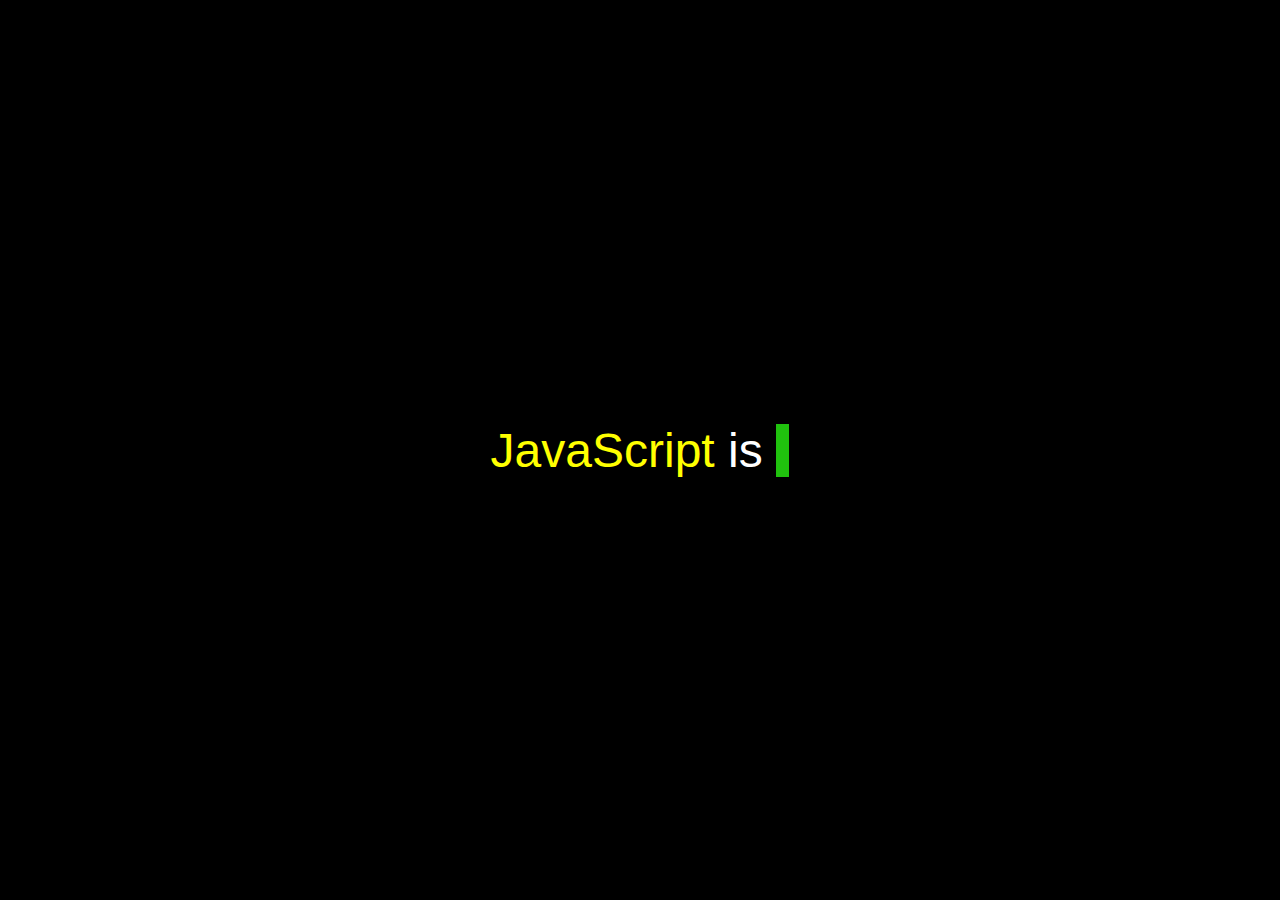
<file: AutoText/index.html>
<!DOCTYPE html>
<html lang="en">
<head>
    <meta charset="UTF-8">
    <meta http-equiv="X-UA-Compatible" content="IE-edge">
    <meta name="viewport" content="width=device-width, initial-scale=1.0">
    <link rel="stylesheet" href="../AutoText/style.css">
    <title>Document</title>
</head>
<body>
    <p>
        <span class="js">JavaScript</span> is <span class="typed-text"></span>
        <span class="cursor">&nbsp;</span>
    </p>

    <script src="../AutoText/script.js"></script>
</body>
</html>
</file>
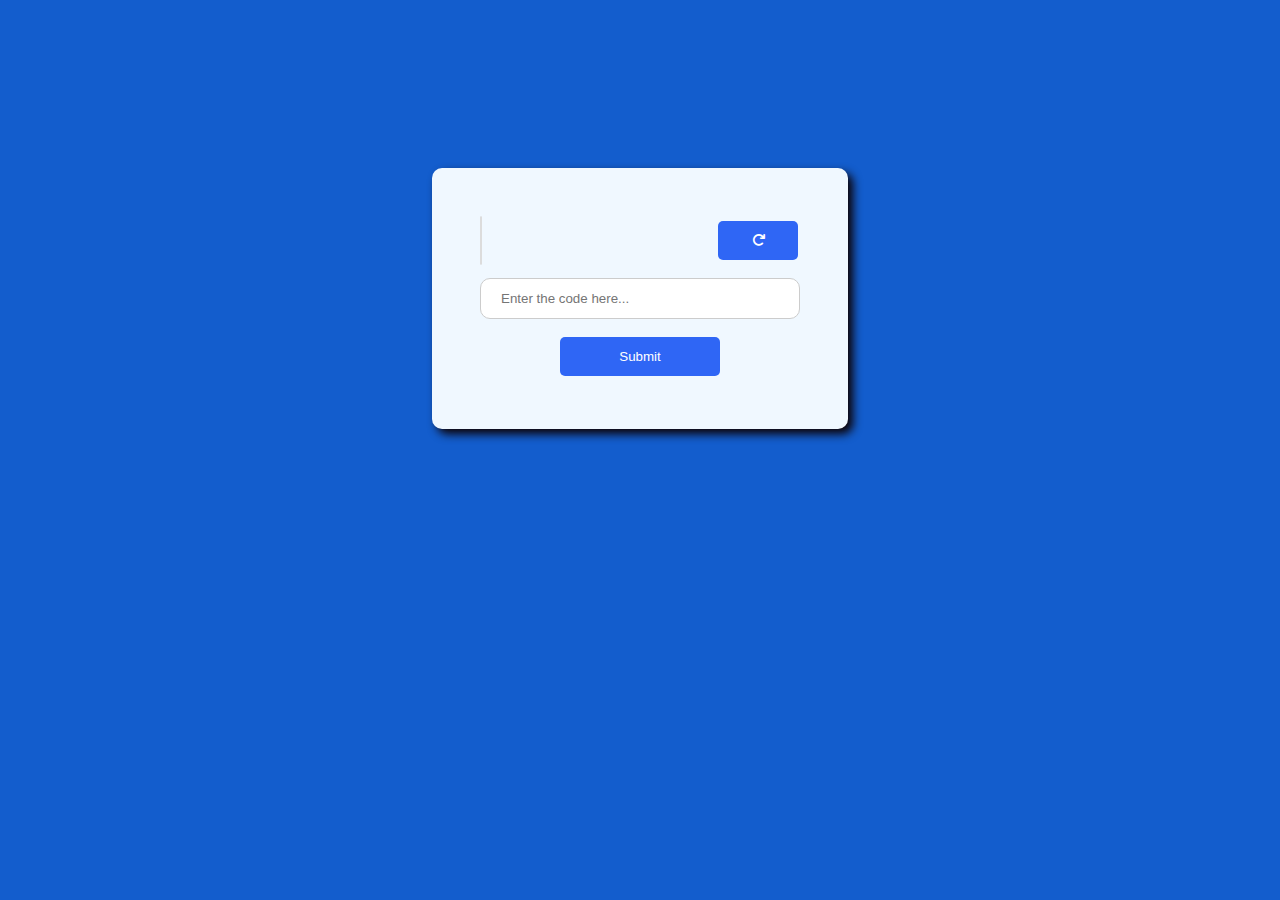
<file: Captcha/index.html>
<!DOCTYPE html>
<html lang="en">
<head>
    <meta charset="UTF-8">
    <meta http-equiv="X-UA-Compatible" content="IE-edge">
    <meta name="viewport" content="width=device-width, initial-scale=1.0">
    <link rel="stylesheet" href="https://cdnjs.cloudflare.com/ajax/libs/font-awesome/6.5.1/css/all.min.css">
    <link rel="stylesheet" href="../Captcha/style.css">
    <title>Captcha Generator</title>
</head>
<body>
    <div class="container">
        <div style="width: 100%; display: flex; justify-content: space-between;">
            <div id="captcha">
            </div>
            <button class="regenerateBtn" style="width: 5rem;" onclick="create()">
                <i class="fas fa-redo"></i>
            </button>
        </div>
        <input type="text" placeholder="Enter the code here..." id="captchaTextBox"/>
        <button onclick="validate()">Submit</button>
    </div>
    <script src="../Captcha/script.js"></script>
</body>
</html>
</file>
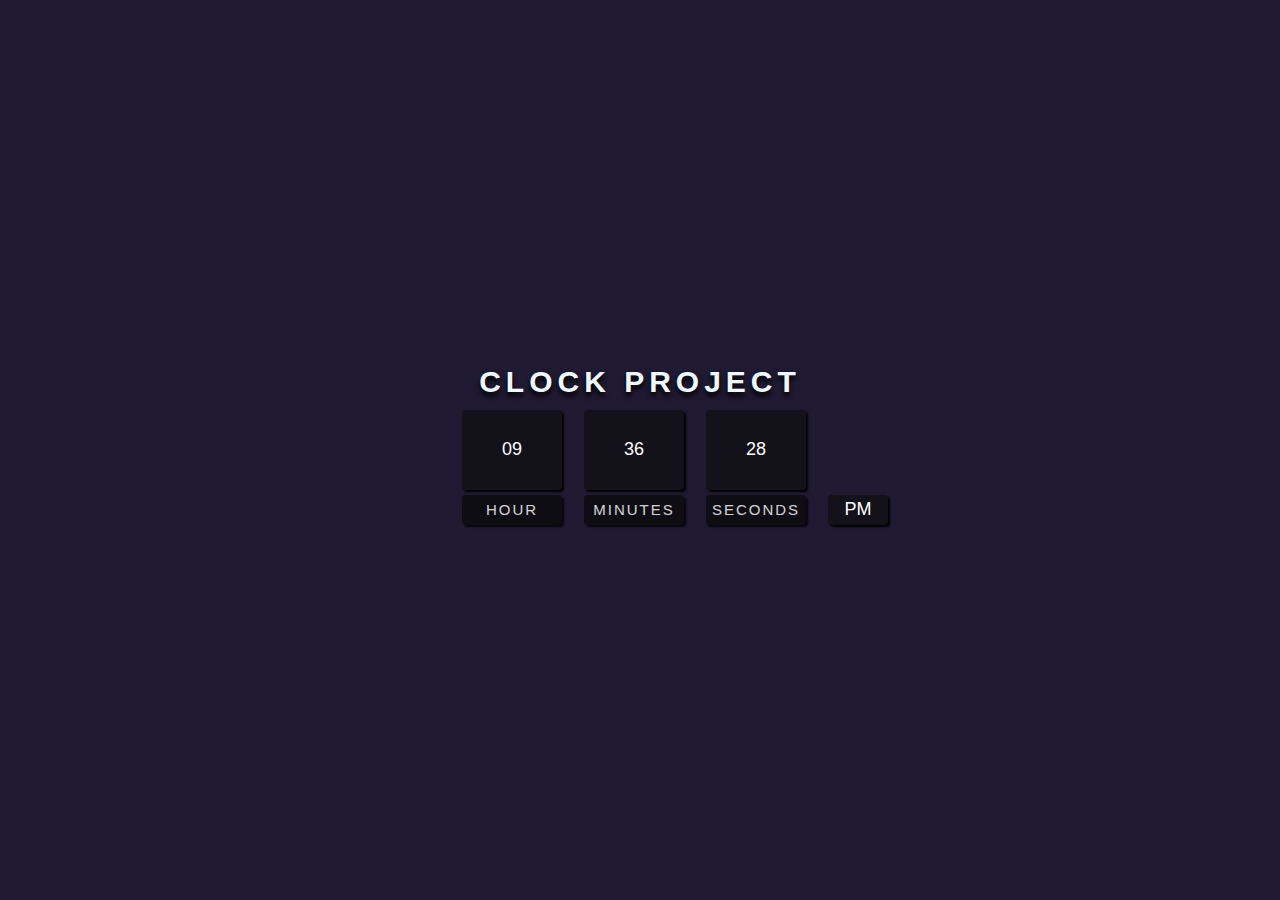
<file: Clock/index.html>
<!DOCTYPE html>
<html lang="en">
<head>
    <meta charset="UTF-8">
    <meta http-equiv="X-UA-Compatible" content="IE-edge">
    <meta name="viewport" content="width=device-width, initial-scale=1.0">
    <link rel="stylesheet" href="../Clock/style.css">
    <title>Horloge</title>
</head>
<body>
    <h2>Clock Project</h2>
    <div class="clock">
        <div>
            <span id="hour"></span>
            <span id="text">Hour</span>
        </div>

        <div>
            <span id="minute"></span>
            <span id="text">Minutes</span>
        </div>

        <div>
            <span id="second"></span>
            <span id="text">Seconds</span>
        </div>

        <div>
            <span id="pmam">AM</span>
        </div>
    </div>
    
    <script src="../Clock/script.js"></script>
</body>
</html>
</file>
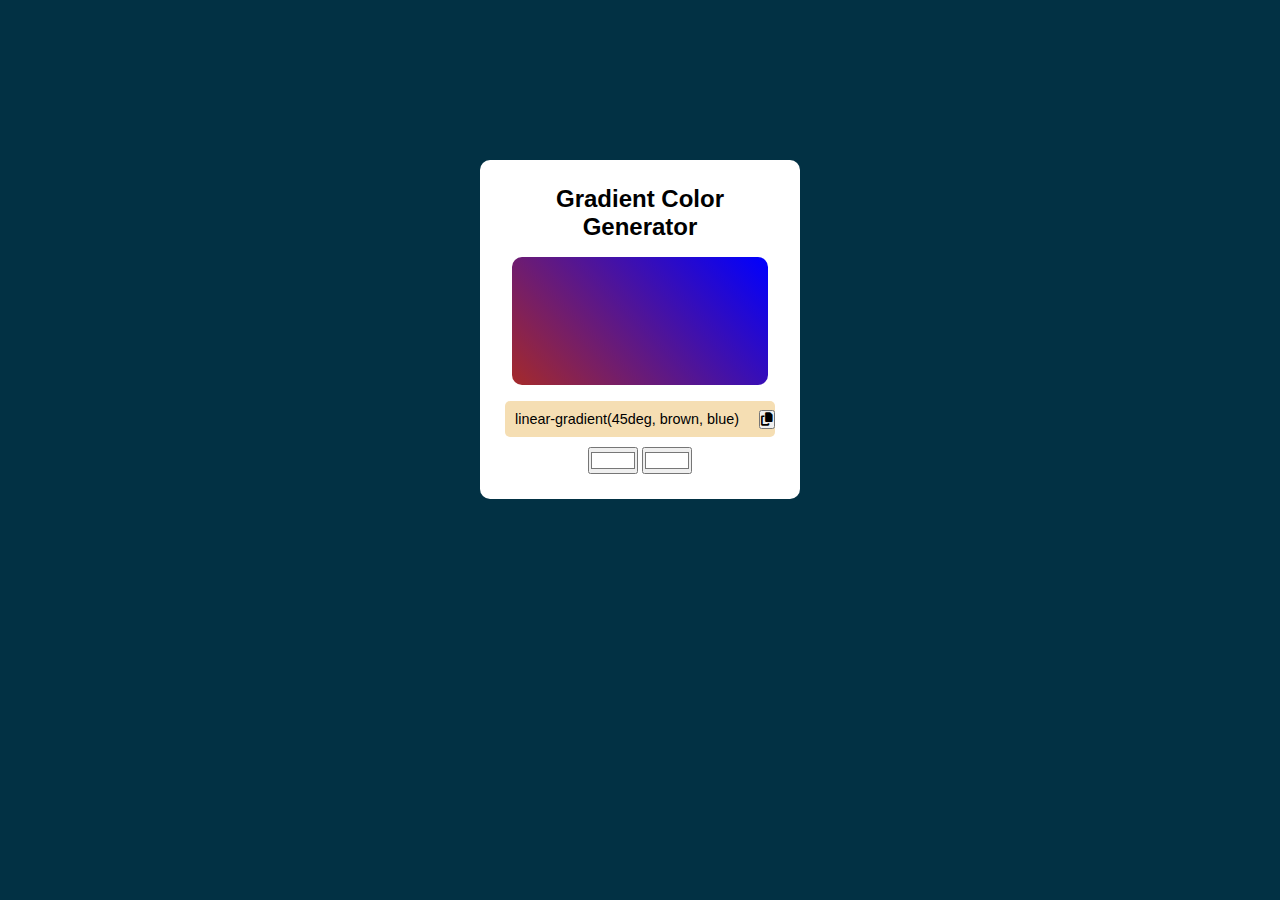
<file: Gradient-Color-Gen/index.html>
<!DOCTYPE html>
<html lang="en">
<head>
    <meta charset="UTF-8">
    <meta http-equiv="X-UA-Compatible" content="IE-edge">
    <meta name="viewport" content="width=device-width, initial-scale=1.0">
    <link rel="stylesheet" href="https://cdnjs.cloudflare.com/ajax/libs/font-awesome/6.5.1/css/all.min.css">
    <link rel="stylesheet" href="../Gradient-Color-Gen/style.css">
    <title>Gradient Color Generator</title>
</head>
<body>
    <div class="container">
        <h2 style="text-align: center;">Gradient Color Generator</h2>
        <div id="gradient-box"></div>
        <div class="copycode">
            <input type="text" id="color-code" value="linear-gradient(45deg, brown, blue)"/>
            <button title="click to copy" id="copybtn"><i class="fas fa-copy"></i></button>
        </div>
        <div>
            <input type="color" name="1color" id="1color" value="#ffffff">
            <input type="color" name="2color" id="2color" value="#ffffff">
        </div>
    </div>
    
    <script src="../Gradient-Color-Gen/script.js"></script>
</body>
</html>
</file>
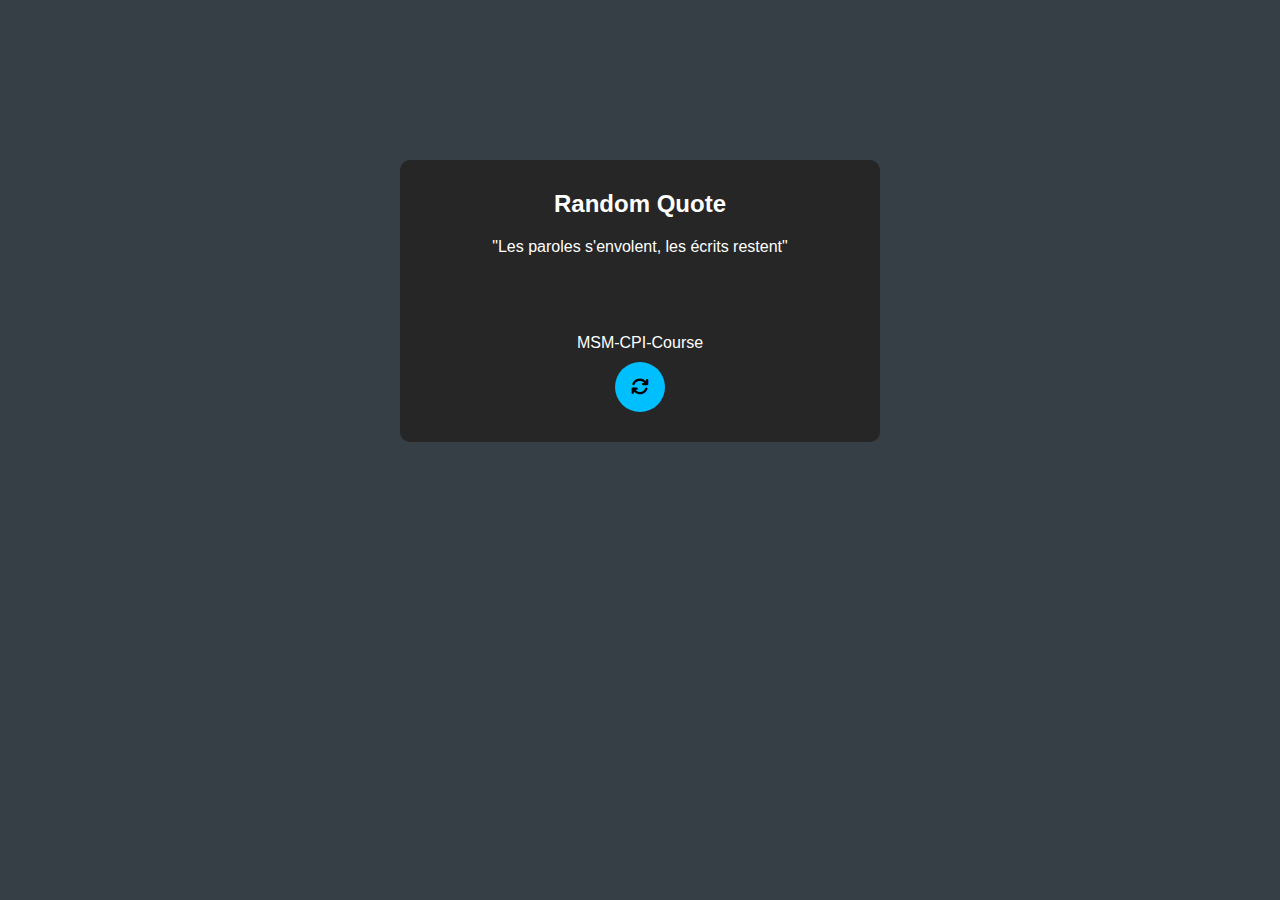
<file: Random-Quote-Gen/index.html>
<!DOCTYPE html>
<html lang="en">
<head>
    <meta charset="UTF-8">
    <meta http-equiv="X-UA-Compatible" content="IE-edge">
    <meta name="viewport" content="width=device-width, initial-scale=1.0">
    <link rel="stylesheet" href="https://cdnjs.cloudflare.com/ajax/libs/font-awesome/6.5.1/css/all.min.css">
    <link rel="stylesheet"  href="../Random-Quote-Gen/style.css">
    <title>Random-Quote-Generator</title>
</head>
<body>
    <div class="container">
        <h2>Random Quote</h2>
        <p id="quote">"Les paroles s'envolent, les écrits restent"</p>
        <p id="author">MSM-CPI-Course</p>

        <button onclick="generateQuote()" class="generateBtn"><i class="fas fa-sync"></i></button>
    </div>
    
    <script src="../Random-Quote-Gen/script.js"></script>
</body>
</html>
</file>
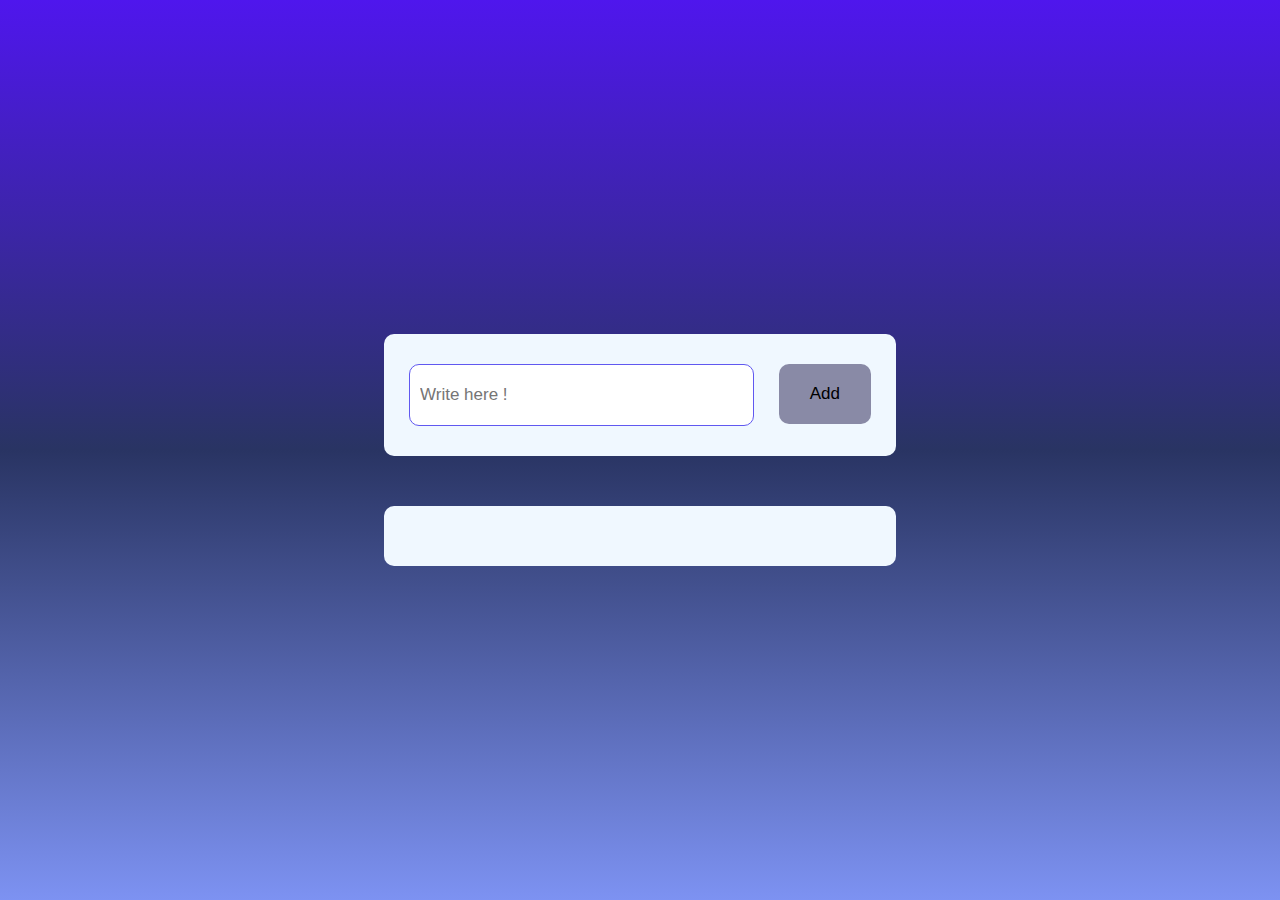
<file: ToDo-App/index.html>
<!DOCTYPE html>
<html lang="en">
<head>
    <meta charset="UTF-8">
    <meta http-equiv="X-UA-Compatible" content="IE-edge">
    <meta name="viewport" content="width=device-width, initial-scale=1.0">
    <link href='https://unpkg.com/boxicons@2.1.4/css/boxicons.min.css' rel='stylesheet'>
    <link rel="stylesheet" href="../ToDo-App/style.css">
    <title>ToDo App</title>
</head>
<body>
    <div class="box">
        <div class="newitem">
            <input type="text" placeholder="Write here !">
            <button class="click">Add</button>
        </div>
        <div id="tag"></div>
    </div>
    
    <script src="../ToDo-App/script.js"></script>
</body>
</html>
</file>
<file: AutoText/style.css>
*{
    padding: 0;
    margin: 0;
    box-sizing: border-box;
}

body{
    background-color: black;
    color: white;
    display: flex;
    justify-content: center;
    align-items: center;
    height: 100vh;
    font-family: 'Gill Sans', 'Gill Sans MT', Calibri, 'Trebuchet MS', sans-serif;
}

p{
    font-size: 3rem;
}

.js{
    color: yellow;
}

.typed-text{
    color: #20c20e;
}

.cursor{
    background: #20c20e;
}
</file>
<file: Captcha/style.css>
body{
    display: flex;
    align-items: center;
    justify-content: center;
    padding-top: 10rem;
    background-color: rgb(19, 93, 205);
}

.container{
    width: 20rem;
    background-color: aliceblue;
    border-radius: 10px;
    padding: 3rem;
    display: flex;
    justify-content: center;
    align-items: center;
    flex-direction: column;
    box-shadow: 5px 5px 10px rgb(14, 0, 1);
}

#captcha{
    border-radius: 5px;
    border: 1px solid gainsboro;
    display: flex;
    align-items: center;
    justify-content: center;
}

input{
    padding: 12px 20px;
    display: inline-block;
    border: 1px solid #ccc;
    border-radius: 10px;
    box-sizing: border-box;
    width: 100%;
    margin: 13px 0;
}

button{
    background-color: #2f66f5;
    border: none;
    border-radius: 5px;
    color: white;
    padding: 12px 30px;
    text-decoration: none;
    cursor: pointer;
    width: 50%;
    margin: 5px 2px;
}

canvas{
    pointer-events: none;
}
</file>
<file: Clock/style.css>
*{
    margin: 0;
}

body{
    display: flex;
    flex-direction: column;
    align-items: center;
    height: 100vh;
    font-family: 'Gill Sans', 'Gill Sans MT', Calibri, 'Trebuchet MS', sans-serif;
    justify-content: center;
    background-color: rgb(31, 26, 49);
    overflow: hidden;
}

h2{
    font-size: 30px;
    letter-spacing: 5px;
    text-transform: uppercase;
    text-align: center;
    color: aliceblue;
    text-shadow: 0 4px 5px black;
}

.clock{
    display: flex;
}

.clock div{
    margin: 6px;
    position: relative;
}

.clock span{
    width: 100px;
    height: 80px;
    background-color:rgb(19, 17, 26);
    margin: 5px;
    color: white;
    justify-content: center;
    display: flex;
    align-items: center;
    font-size: large;
    border-radius: 4px;
    box-shadow: 2px 2px 2px black;
}

#text{
    height: 30px;
    font-size: 15px;
    text-transform: uppercase;
    letter-spacing: 2px;
    background: rgb(11, 10, 12);
    opacity: 0.8;
}

#pmam{
    bottom: 0;
    position: absolute;
    width: 60px;
    height: 30px;
}
</file>
<file: Gradient-Color-Gen/style.css>
*{
    padding: 0;
    margin: 0;
    box-sizing: border-box;
    font-family: 'Gill Sans', 'Gill Sans MT', Calibri, 'Trebuchet MS', sans-serif;
}

body{
    display: flex;
    align-items: center;
    justify-content: center;
    background-color: rgb(2, 49, 68);
}

.container{
    margin-top: 10rem;
    background-color: white;
    display: flex;
    flex-direction: column;
    align-items: center;
    padding: 25px;
    border-radius: 10px;
    width: 20rem;
}

#gradient-box{
    width: 16rem;
    height: 8rem;
    margin: 1rem;
    border-radius: 10px;
    background: linear-gradient(45deg, brown, blue);
}

.copycode{
    display: flex;
    justify-content: center;
    align-items: center;
    width: 100%;
    background-color: wheat;
    border-radius: 5px;
    margin-bottom: 10px;
}

#color-code{
    width: 100%;
    color: black ;
    background: transparent;
    padding: 10px 10px;
    border: none;
    outline: none;
    font-size: 0.9rem;
}

#copyBtn{
    width: 40px;
    height: 100%;
    background-color: transparent;
    border: none;
    cursor: pointer;
    font-size: 15px;
}
</file>
<file: Random-Quote-Gen/style.css>
*{
    margin: 0;
    padding: 0;
    box-sizing: border-box;
    font-family: 'Gill Sans', 'Gill Sans MT', Calibri, 'Trebuchet MS', sans-serif;
}

body{
    background-color: rgb(54, 62, 70);
    color: white;
    display: flex;
    justify-content: center;
    align-items: center;
}

.container {
    display: flex;
    align-items: center;
    justify-content: center;
    flex-direction: column;
    text-align: center;
    padding: 30px;
    width: 30rem;
    margin: 10rem;
    border-radius: 10px;
    background-color: #262626;
}

#quote{
    height: 6rem;
    margin-top: 20px;
}

.generateBtn{
    width: 50px;
    height: 50px;
    margin-top: 10px;
    border-radius: 50%;
    border: none;
    background-color: deepskyblue;
    cursor: pointer;
    font-size: 18px;
}
</file>
<file: ToDo-App/style.css>
*{
    margin: 0;
    padding: 0;
}

body{
    height: 100vh;
    background: linear-gradient(#4f16ed, #293463, #7d92f2);
}

.box{
    width: 40%;
    min-width: 450px;
    position: absolute;
    top: 50%;
    left: 50%;
    transform: translate(-50%,-50%);
    padding: 30px 40px;
}

.newitem{
    position: relative;
    background-color: aliceblue;
    padding: 30px 25px;
    border-radius: 10px;
}

.newitem input{
    width: 70%;
    height: 40px;
    font-family: 'Gill Sans', 'Gill Sans MT', Calibri, 'Trebuchet MS', sans-serif;
    font-size: 17px;
    border: 1px solid rgb(96, 88, 240);
    color: #293463;
    padding: 10px;
    position: relative;
    border-radius: 10px;
}

.newitem input:focus{
    outline: none;
    border-color: #2a434d;
}

.newitem button{
    position: relative;
    float: right;
    width: 20%;
    height: 60px;
    font-family: 'Gill Sans', 'Gill Sans MT', Calibri, 'Trebuchet MS', sans-serif;
    border-radius: 10px;
    font-size: 17px;
    border: none;
    background-color: #898aa6;
}

#tag{
    background-color: aliceblue;
    padding: 30px 40px;
    border-radius: 10px;
    margin-top: 50px;
    position: relative;
}

.list{
    background-color: aliceblue;
    height: 50px;
    padding: 5px 10px;
    margin: 10px;
    display: flex;
    border: 1px solid #2a434d;
    border-radius: 10px;
    align-items: center;
    justify-content: space-between;
    cursor: pointer;
}

.list span{
    font-family: 'Gill Sans', 'Gill Sans MT', Calibri, 'Trebuchet MS', sans-serif;
    font-size: 14px;
}

.list button{
    background-color: #898aa6;
    color: white;
    height: 100%;
    width: 45px;
    border-radius: 10px;
    border: none;
    outline: none;
    cursor: pointer;
}

.comple{
    text-decoration: line-through;
}
</file>
